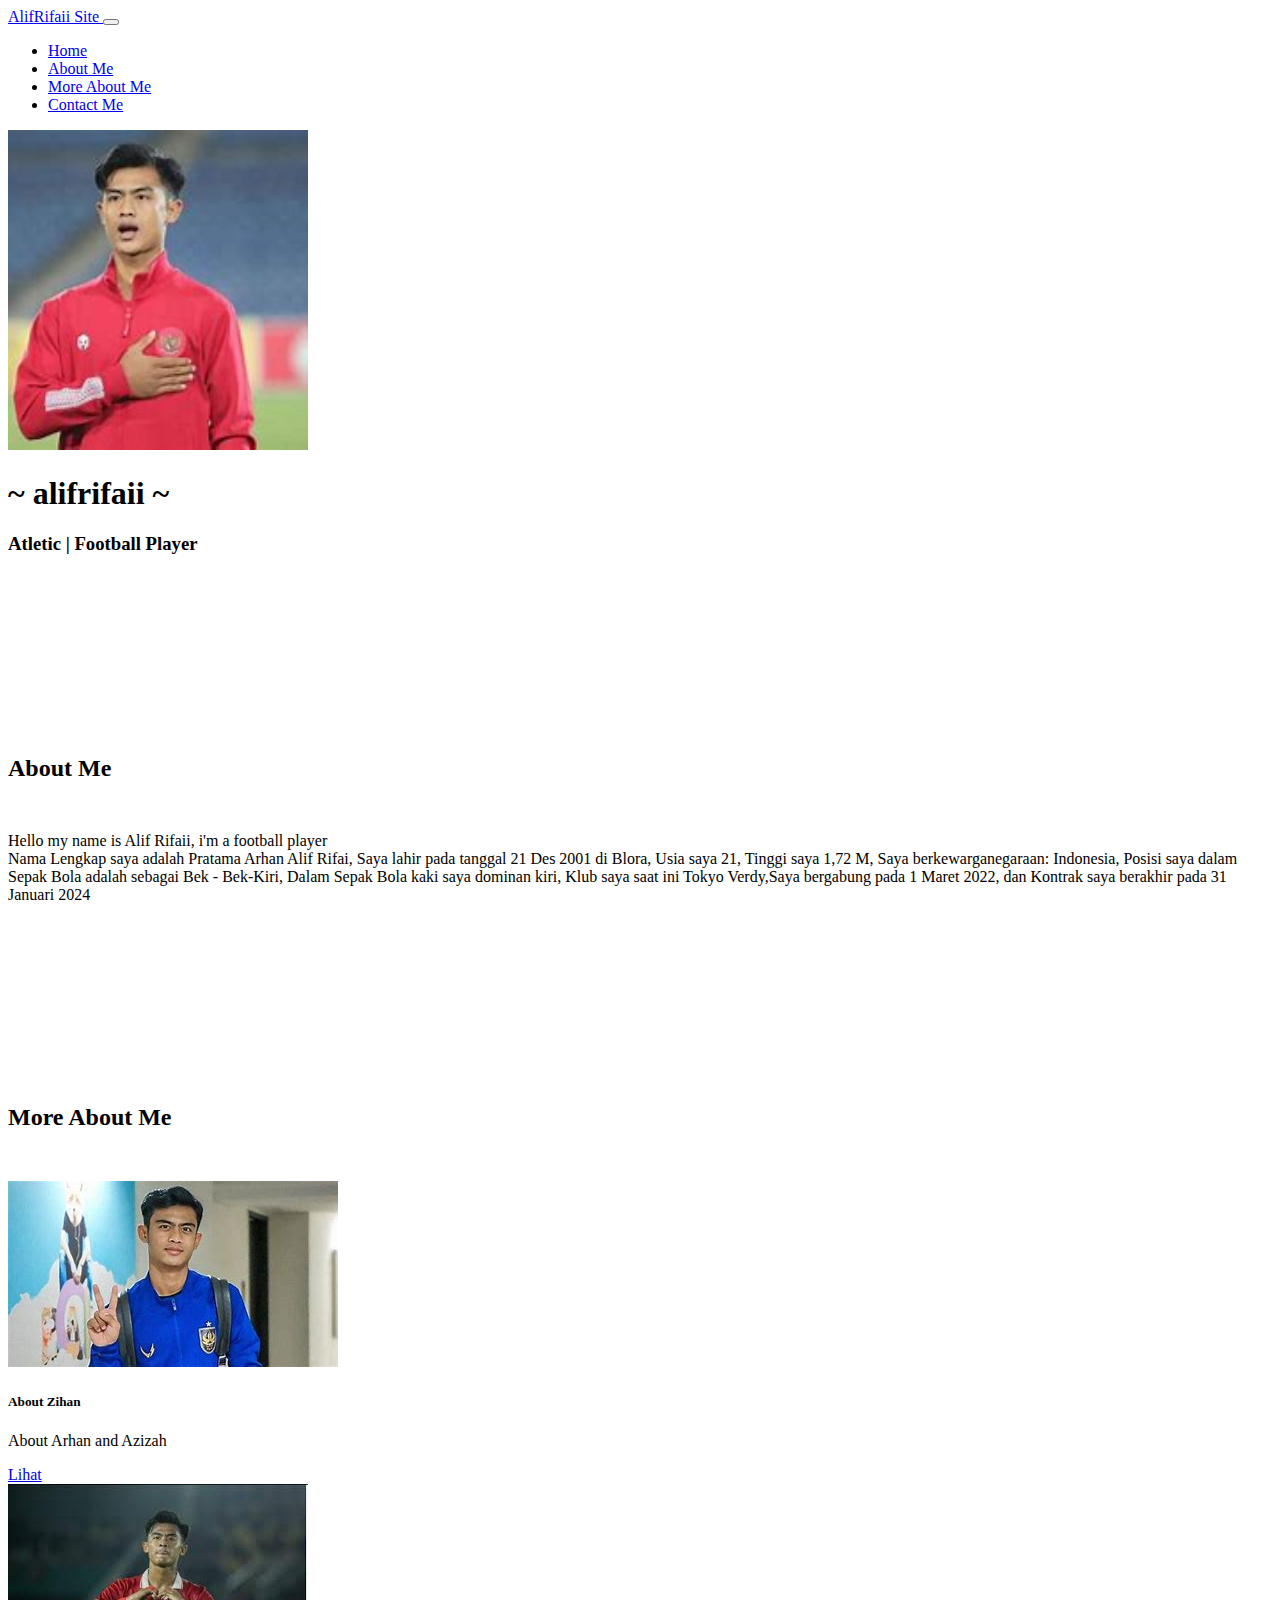
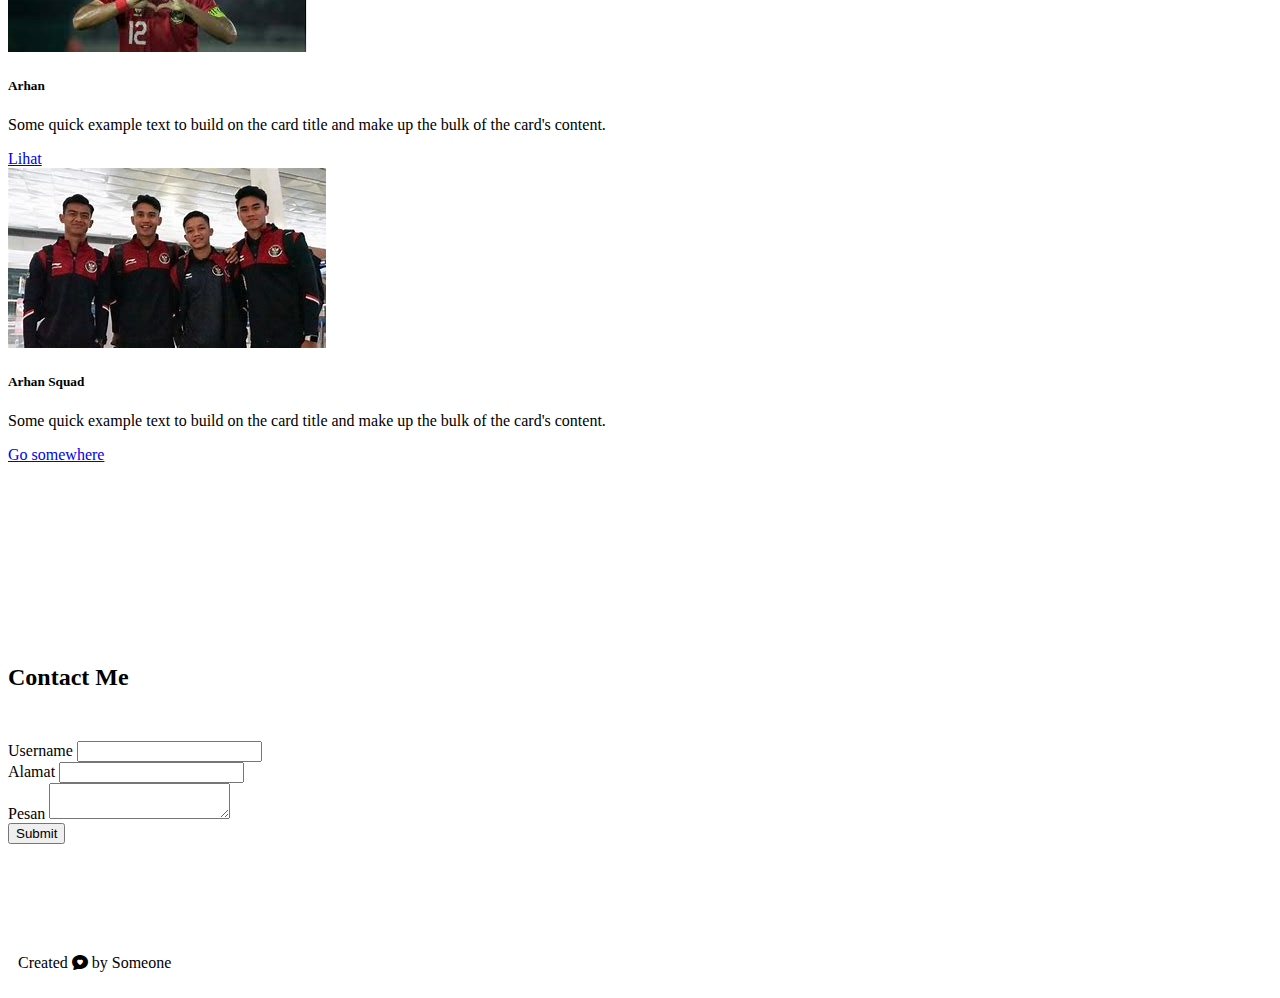
<file: Bootstrap/Index.html>
<!DOCTYPE html>
    <body lang="en">

<head>
    <meta charset="UTF-8">
    <meta name="viewport" content="width=device-width, initial-scale=1.0">
        <title> My Website </title>
        <link rel="shortcut icon" href="lion2.jpg" type="image/x-icon">

<!-- link bootstrap -->
    <link href="https://cdn.jsdelivr.net/npm/bootstrap@5.3.2/dist/css/bootstrap.min.css" rel="stylesheet"
        integrity="sha384-T3c6CoIi6uLrA9TneNEoa7RxnatzjcDSCmG1MXxSR1GAsXEV/Dwwykc2MPK8M2HN" crossorigin="anonymous">
    <link rel="stylesheet" href="https://cdn.jsdelivr.net/npm/bootstrap-icons@1.11.1/font/bootstrap-icons.css">
<!-- end link bootstrap -->
</head>

<body>
<!-- navbar -->
    <nav class="navbar navbar-expand-lg bg-body-tertiary">
        <div class="container">
            <a class="navbar-brand" href="#"> AlifRifaii Site </a>
                <button class="navbar-toggler" type="button" data-bs-toggle="collapse"      data-bs-target="#navbarNav"
                aria-controls="navbarNav" aria-expanded="false" aria-label="Toggle navigation">
                    <span class="navbar-toggler-icon"> </span>
                </button>
        
            <div class="collapse navbar-collapse" id="navbarNav">
                <ul class="navbar-nav ms-auto">
                    <li class="nav-item ms-3">
                        <a class="nav-link active" aria-current="page" href="#"> Home </a>
                    </li>
                    <li class="nav-item ms-3">
                        <a class="nav-link" href="#about"> About Me </a>
                    </li>
                    <li class="nav-item ms-3">
                        <a class="nav-link" href="#Projects"> More About Me </a>
                    </li>
                    <li class="nav-item ms-3">
                        <a class="nav-link" href="#contact"> Contact Me </a>
                    </li>
                </ul>
            </div>
        </div>
    </nav>
<!-- end of navbar -->

<!-- about -->
    <div class="container">
        <section class="text-center">
            <img src="arhan5.jpg" alt="" class="img-thumbnail rounded-circle" style="width: 300px;">
                <h1 class="display-1"> ~ alifrifaii ~ </h1>
                <h3 class="display-6"> Atletic | Football Player </h3>
                <h2 style="margin-top: 200px; margin-bottom: 50px;" id=about> About Me </h2>
        
        <div class="row justify-content-center">
            <div class="col-md-4 mb-5">
                Hello my name is Alif Rifaii, i'm a football player
            </div>
            
            <div class="col-md-4">
                    Nama Lengkap saya adalah Pratama Arhan Alif Rifai, Saya lahir pada tanggal 21 Des 2001 di Blora,
                    Usia saya 21, Tinggi saya 1,72 M, Saya berkewarganegaraan: Indonesia, Posisi saya dalam Sepak Bola
                    adalah sebagai Bek - Bek-Kiri, Dalam Sepak Bola kaki saya dominan kiri, Klub saya saat ini Tokyo
                    Verdy,Saya bergabung pada 1 Maret 2022, dan Kontrak saya berakhir pada 31 Januari 2024
            </div>
        </div>
        </section>
    </div>
<!-- end of about -->

<!-- my project -->
<div class="container">
    <section id="Projects">
        <div class="row text-center">
            <div class="col">
                <h2 style="margin-top: 200px; margin-bottom:50px;"> More About Me </h2>
            </div>
        </div>
        
        <div class="row text-center">
            <div class="col-md-4 mb-5">
                <div class="card">
                    <img src="arhan.jpg" class="card-img-top" alt="...">
                <div class="card-body">
                    <h5 class="card-title"> About Zihan </h5>
                    <p class="card-text"> About Arhan and Azizah </p>
                        <a href="#" class="btn btn-primary"> Lihat </a>
                </div>
                </div>
            </div>
                    
            <div class="col-md-4 mb-5">
                <div class="card">
                    <img src="arhan3.jpeg" class="card-img-top" alt="...">
                <div class="card-body">
                    <h5 class="card-title"> Arhan </h5>
                    <p class="card-text">Some quick example text to build on the card title and make up the bulk of
                            the card's content.</p>
                        <a href="#" class="btn btn-primary"> Lihat </a>
                </div>
                </div>
            </div>

                <div class="col-md-4 mb-5">
                    <div class="card">
                        <img src="arhan2.jpg" class="card-img-top" alt="...">
                    <div class="card-body">
                        <h5 class="card-title"> Arhan Squad </h5>
                        <p class="card-text">Some quick example text to build on the card title and make up the bulk of
                            the card's content.</p>
                            <a href="#" class="btn btn-primary">Go somewhere</a>
                    </div>
                    </div>
                </div>
        </div>
    </section>
</div>
<!-- end of my project -->

<!-- contact me -->
    <div class="container">
        <section id="contact">
            <div class="row">
                <div class="col text-center">
                    <h2 style="margin-top: 200px; margin-bottom: 50px;"> Contact Me </h2>
                </div>
            </div>
        
        <div class="row justify-content-center">
            <div class="col-md-8">
                <form action="https://formspree.io/f/xeqbdeja"
                method="POST">
                    <div class="mb-3">
                        <label for="exampleInputEmail1" class="form-label"> Username </label>
                        <input type="text" class="form-control" id="exampleInputEmail1" name="name" aria-describedby="emailHelp">
                    </div>
                    
                    <div class="mb-3">
                        <label for="exampleInputPassword1" class="form-label"> Alamat </label>
                        <input type="text" class="form-control" id="exampleInputPassword1" name="address">
                    </div>
                    
                    <div class="mb-3">
                        <label for="exampleInputPassword1" class="form-label"> Pesan </label>
                        <textarea type="text" class="form-control" id="Pesan" name="message"> </textarea>
                    </div>
                    
                    <button type="submit" class="btn btn-primary">Submit</button>
                </form>
            </div>
        </div>
        </section>
    </div>
<!-- end of contact me -->

<!-- footer -->
    <div class="container-fluid">
        <div class="row justify-content-center text-center fw-bold bg-body-tertiary" style="margin-top: 100px;">
            <div class="col">
                <p style="padding: 10px;"> Created <i class="bi bi-chat-heart-fill text-danger"> </i> by Someone </p>
            </div>
        </div>
    </div>
<!-- end of footer -->

<!-- link bootstrap2  -->
    <script src="https://cdn.jsdelivr.net/npm/bootstrap@5.3.2/dist/js/bootstrap.bundle.min.js"
    integrity="sha384-C6RzsynM9kWDrMNeT87bh95OGNyZPhcTNXj1NW7RuBCsyN/o0jlpcV8Qyq46cDfL"
    crossorigin="anonymous">
    </script>
<!-- end of link bootstrap2 -->
</body>
</body>

</html>
</file>
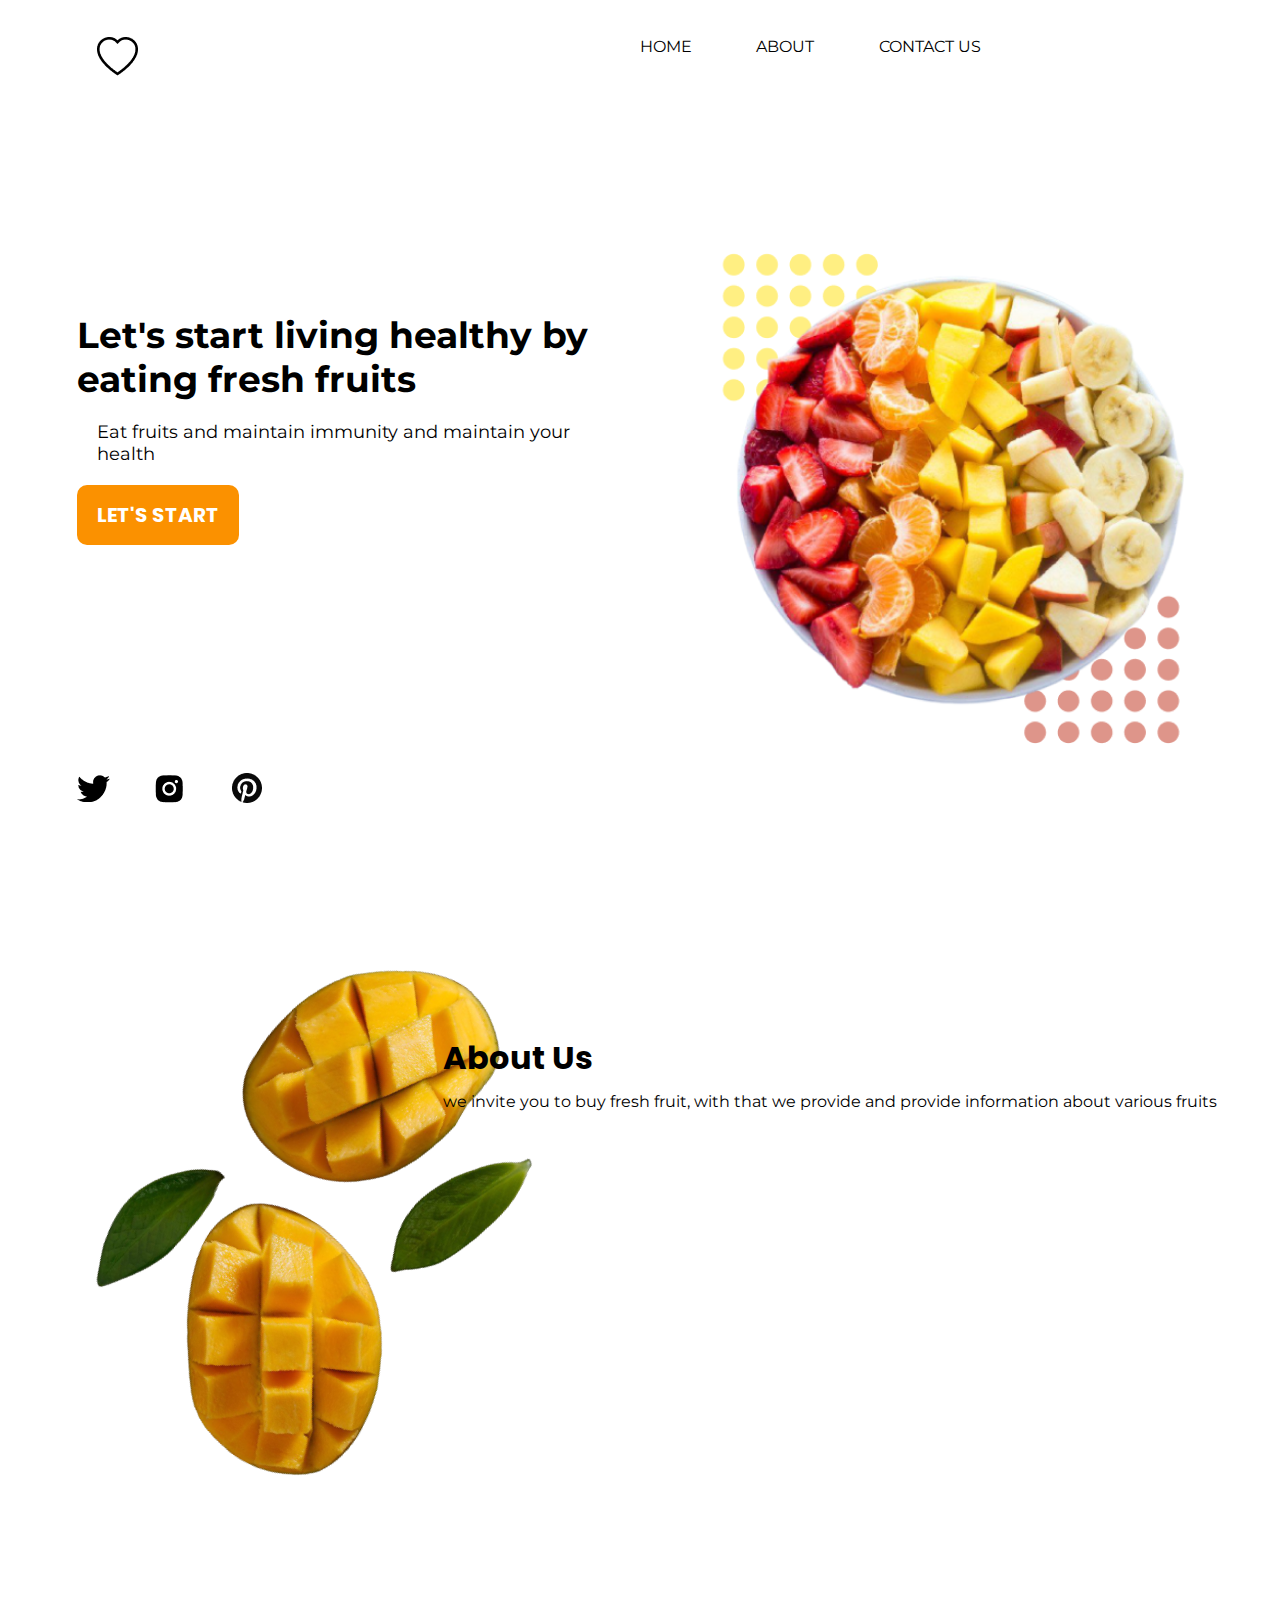
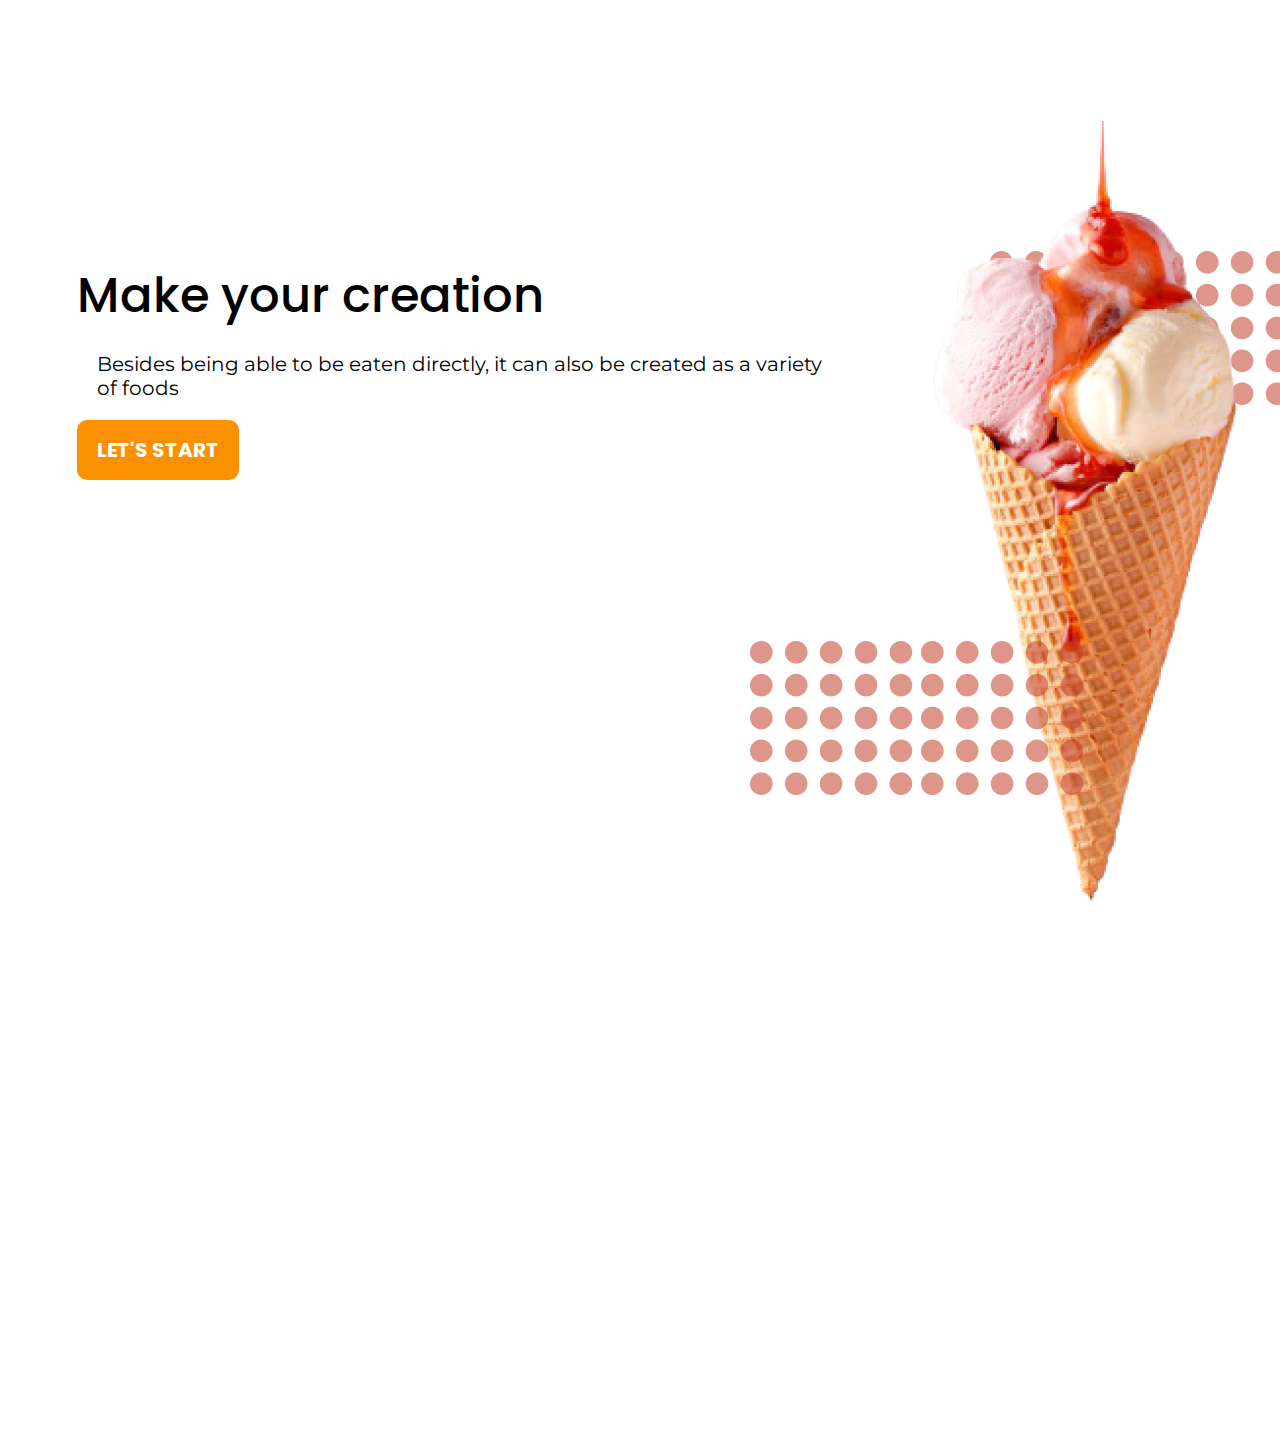
<file: Slicing Figma/Index.html>
<!DOCTYPE html>
    <html lang="en">
<head>
    <meta charset="UTF-8">
        <meta name="viewport" content="width=device-width, initial-scale=1.0">
            <title> FIGMA </title>
        <link rel="stylesheet" href="FigmaStyle.CSS">
</head>

<body>
    <div class="navbar">
        <div class="logo">
            <img src="bi_heart.png">
        </div>
    
    <div class="menu">
        <ul>
            <li> <a href="."> HOME </a> </li>
            <li> <a href="."> ABOUT </a> </li>
            <li> <a href="."> CONTACT US </a> </li>
        </ul>
    </div>
    
    </div>
</body>

<body>
    <div class="navbar">
    </div>
        
    <div class="main">
        <div class="tulisan">
            <h1> Let's start living healthy by eating fresh fruits </h1>
                <p> Eat fruits and maintain immunity and maintain your health </p>
                    <button> LET'S START </button>
                <br>
                    <img src="Group 37.png" alt="">
        </div>
            
        <div class="gambar">
            <img src="fruits.png" alt="">
        </div>
    </div>

    <div class="mangga">
        <img src="12_Foods_That_Pack_More_Carbs_Than_a_Slice_of_Bread-removebg-preview 1.png">
        
    <div class="tulisan2">
        <h1> About Us </h1>
            <p> we invite you to buy fresh fruit, with that we provide and provide information about various fruits </p>
    </div>
    </div>
</body>

<body>
    <div class="ice">
        <div class="tulisan3">
            <h1> Make your creation </h1>
                <p> Besides being able to be eaten directly, it can also be created as a variety of foods </p>
                <button> LET'S START </button>
        </div>
        
        <div class="gambar2">
            <div class="polkaatas"> <img src="Group 39.png" alt=""> </div>
            <div class="eskrim"> <img src="Group 38.png" alt=""> </div>
            <div class="polkabawah"> <img src="Group 40.png" alt=""> </div>
        </div>
    </div>
</body>
</file>
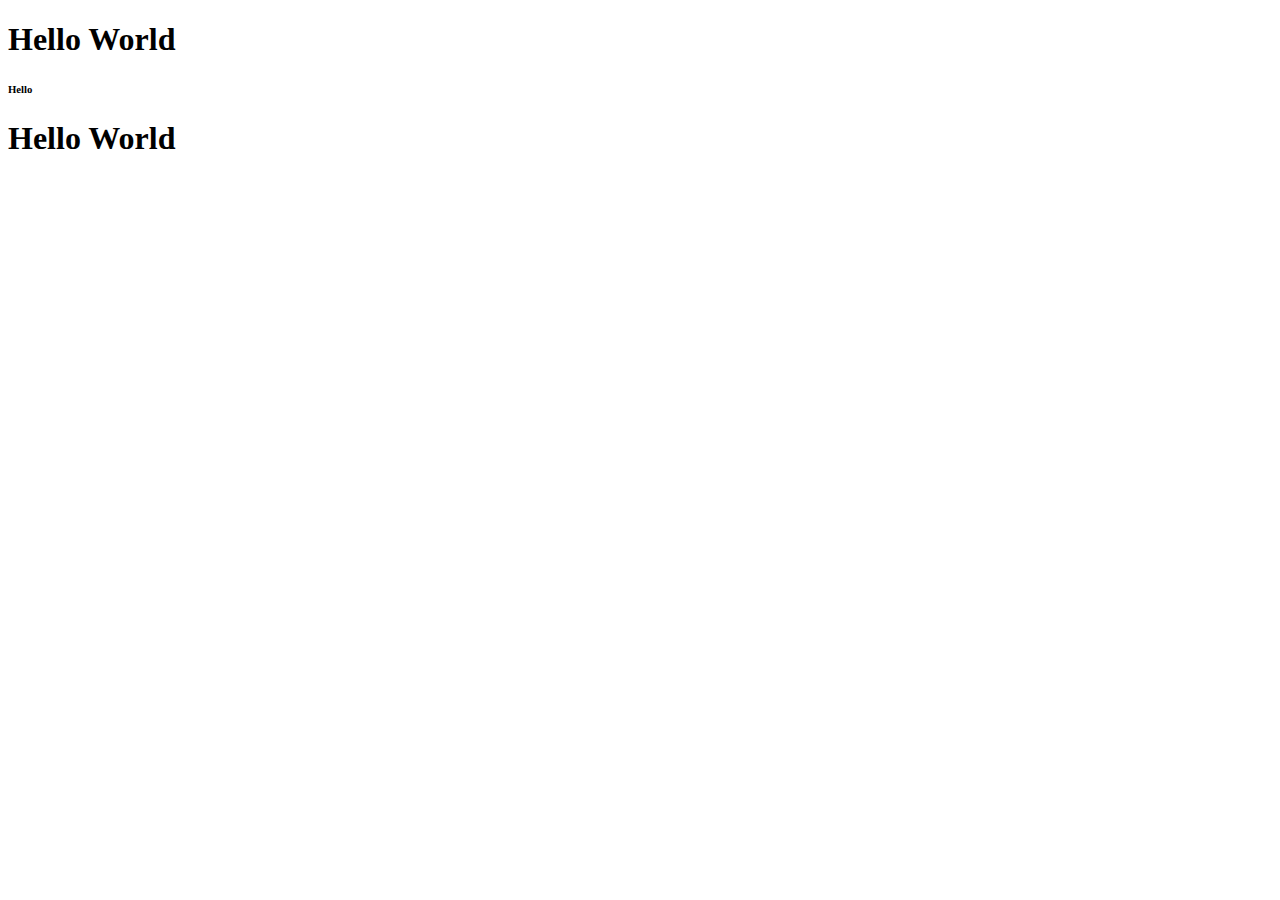
<file: IDN.HTML>
<!DOCTYPE html>
<html lang="en">
    <head>
        <meta charset="utf-8">
        <meta name="viewport" content="width">
        <title> Document </title>
    </head>
<body>
    <H1> Hello World </H1>
    <H6> Hello </H6>
</body>
<H1 style="color:black">
    Hello World
</H1>
<body></body>
</html>
</file>
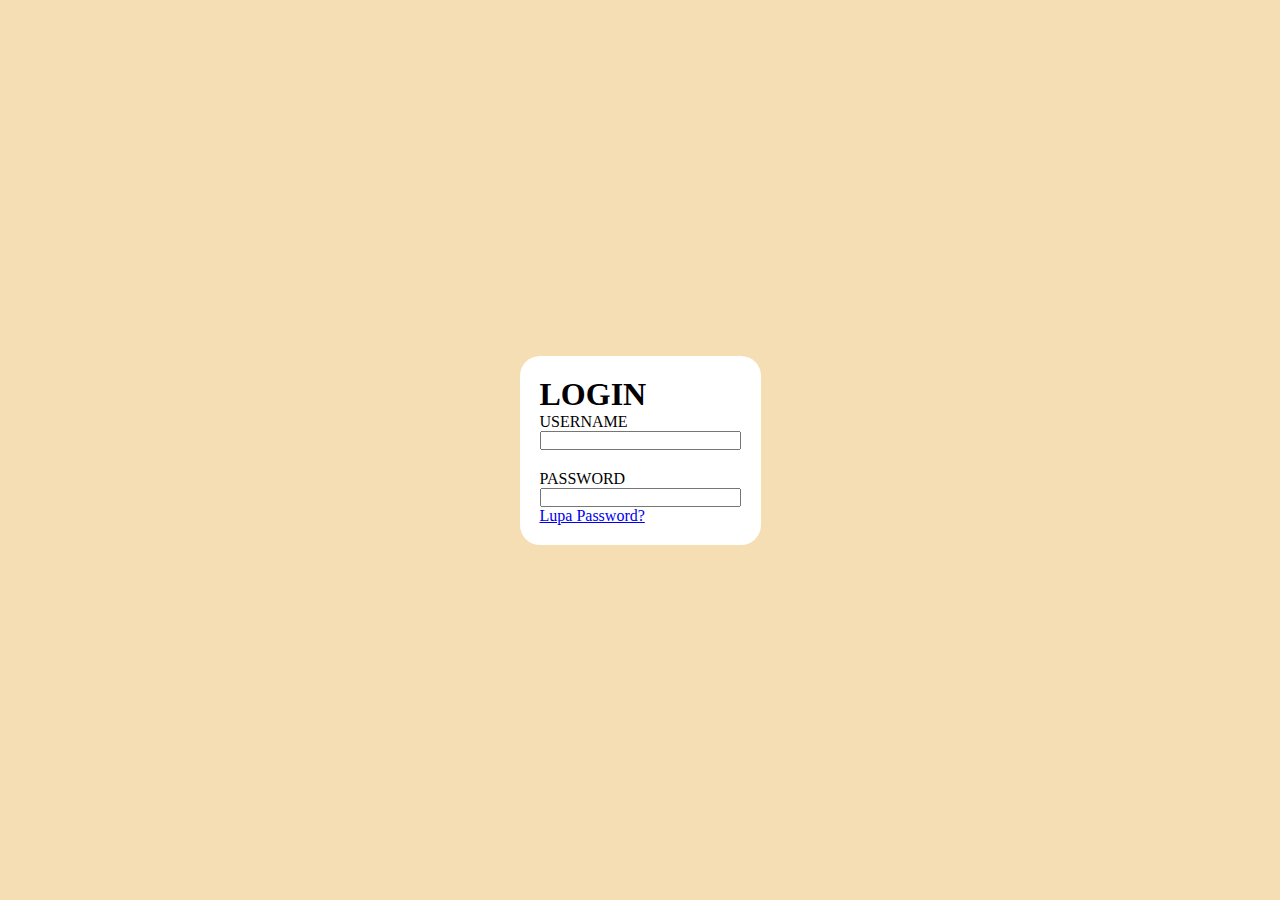
<file: Index2.HTML>
<!DOCTYPE html>
    <html lang="en">
      <link rel="stylesheet" href="Index2Style.CSS">
      <head>
        <title> IDN Day 1 </title>
    </head>
    
    <body>
        <div class="container">
            <div class="kotak">
                <H1 class="Login"> LOGIN </H1>

                <form action="">
                    <div class="User">
                        <label for="Name"> USERNAME </label>
                            <input type="Text" id="Name">
                    </div>

                    <div class="pass">
                        <label for="Pass"> PASSWORD </label>
                            <Input type="Password" id="Pass" name="Pass">
                    </div>
                </form>
                    <a href="Lupa Password"> Lupa Password? </a>
            </div>
        </div>
    </body>
    </html>
</file>
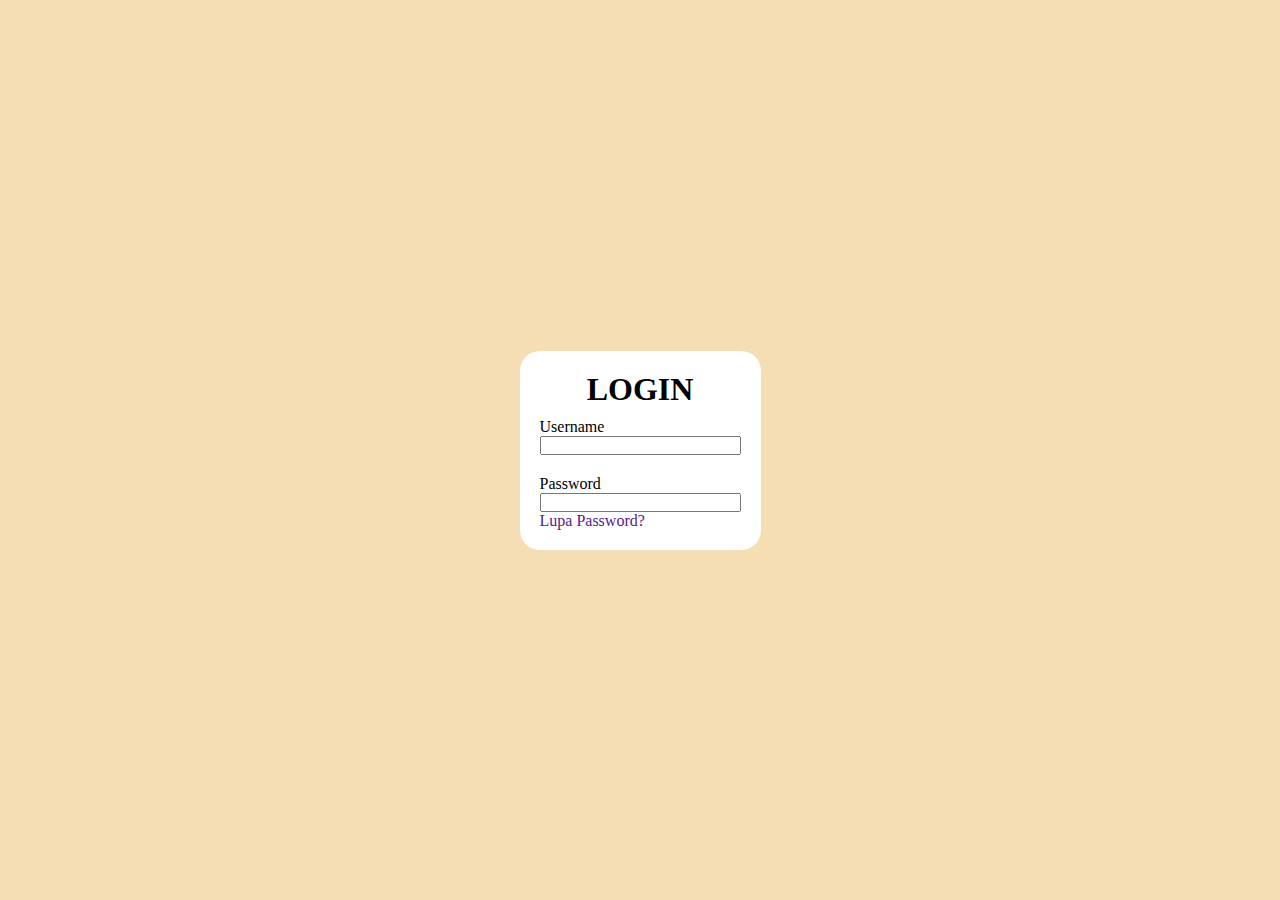
<file: NauraSays.HTML>
<!DOCTYPE html>
    <html lang="en">
    <head>
        <meta charset="UTF-8">
        <meta name="viewport" content="width=device-width, initial-scale=1.0">
        <title> Naura </title>
        <link rel="stylesheet" href="NauraSaysStyle.CSS">
    </head>
    <body>
        <div class="container">
            <div class="kotak">
                <h1 class="login">LOGIN</h1>

                <form action="">
                    <div class="user">
                    <label for="name">Username</label>
                    <input type="text" id="name">
                    </div>
                    <div class="pass">
                        <label for="pass">Password</label>
                        <input type="Pasword" id="pass" name="pass">
                    </div>
                </form>

                <a class="lupa-password" href="">Lupa Password?</a>

            </div>
        </div>
    </body>
    </html>
</file>
<file: Slicing Figma/FigmaStyle.CSS>
@import url('https://fonts.googleapis.com/css2?family=Montserrat:ital,wght@0,100;0,200;0,300;0,400;0,500;0,600;0,700;0,800;0,900;1,100;1,200;1,300;1,400;1,500;1,600;1,700;1,800;1,900&family=Poppins:ital,wght@0,100;0,200;0,300;0,400;0,500;0,600;0,700;0,800;0,900;1,100;1,200;1,300;1,400;1,500;1,600;1,700;1,800;1,900&display=swap');

@import url('https://fonts.googleapis.com/css2?family=Montserrat:ital,wght@0,100;0,200;0,300;0,400;0,500;0,600;0,700;0,800;0,900;1,100;1,200;1,300;1,400;1,500;1,600;1,700;1,800;1,900&display=swap');

*{
    margin: 0;
    padding: 0;
}

.navbar {
    display: grid;
    grid-template-columns: 1fr 1fr;
    margin: 37px;
}

.navbar .logo {
    display: flex;
    align-items: center;
    margin-left: 60px;
}

.navbar .menu ul li {
    display: inline;
    margin-right: 10%;
    font-family: "montserrat", sans-serif;
}

.navbar .menu ul li a {
    color: black;
    text-decoration: none;
}

.main {
    display: grid;
    grid-template-columns: 1fr 1fr;
    margin: 37px;
}

.main {
    margin-top: 8rem;
}

.main .tulisan {
    font-family: 'poppins', sans-serif;
    font-size: 48px;
    font-weight: 500;
}

.main .tulisan {
    font-family: 'montserrat', sans-serif;
    font-size: 18px;
    font-weight: 400;
    margin-top: 8px;
}

.main .tulisan {
    margin-left: 40px;
    margin-top: 70px;
}

.main .tulisan p {
    margin: 20px;
}

.main .tulisan button {
    background-color: #FB9100;
    color: #FFFFFF;
    padding: 15px 20px;
    font-family: 'poppins', sans-serif;
    font-size: 20px;
    font-weight: 700;
    border: none;
    border-radius: 10px;
}

.main .tulisan img {
    margin-top: 40%;
}

.main .gambar {
    margin-left: 10%;
}

.mangga {
    display: grid;
    grid-template-columns: 1fr 1fr;
}

.mangga .tulisan2 h1{
    font-family: 'poppins', sans-serif;
    margin-top: 30%;
    margin-left: -35%;
}

.mangga .tulisan2 p{
    font-family: 'montserrat', sans-serif;
    margin-top: 10px;
    margin-left: -35%;
}

.ice {
    display: grid;
    grid-template-columns: 1fr 1fr;
    margin: 37px;
}

.ice {
    margin-bottom: 8rem;
}

.ice .tulisan3 {
    margin-left: 40px;
    margin-top: 70px;
}

.ice .tulisan3 h1 {
    font-family: 'poppins', sans-serif;
    font-size: 48px;
    font-weight: 500;
    margin-top: 30%;
    margin-right: -35%;
}

.ice .tulisan3 p {
    font-family: 'montserrat', sans-serif;
    font-size: 20px;
    font-weight: 400;
    margin-top: 8px;
    margin: 20px;
    margin-right: -35%;
}

.ice .tulisan3 button {
    background-color: #FB9100;
    color: #FFFFFF;
    padding: 15px 20px;
    font-family: 'poppins', sans-serif;
    font-size: 20px;
    font-weight: 700;
    border: none;
    border-radius: 10px;
}

.ice .gambar2 .polkaatas {
    width: 10%;
    height: 800px;
    position: absolute;
    padding-left: 350px;
    padding-top: 230px;
}
.ice .gambar2 .eskrim {
    width: 60%;
    height: 800px;
    position: absolute;
    padding-left: 260px;
    padding-top: 100px;
}
.ice .gambar2 .polkabawah {
    width: 60%;
    height: 800px;
    position: absolute;
    padding-left: 110px;
    padding-top: 620px;
}
</file>
<file: Index2Style.CSS>
*{
    margin: 0;
    padding: 0;
}

.container {
    display: flex;
    justify-content: center;
    align-items: center;
    height: 100vh;
    background-color: wheat;
}

.kotak {
    padding: 20px;
    background-color: white;
    border-radius: 20px;
}

.kotak .User label {
    display: block;
}

.kotak input {
    padding-left: 20px;
    display: block;
}

.login {
    text-align: center;
    margin-bottom: 10px;
}

.kotak .pass label {
    margin-top: 20px;
    display: block;
}

.Lupa-Password {
    text-decoration: none;
}
</file>
<file: NauraSaysStyle.CSS>
*{
    margin: 0;
    padding: 0;
}

.container{
    display: flex;
    justify-content: center;
    align-items: center;
    height: 100vh;
    background-color: wheat;
}

.kotak {
    padding: 20px;
    background-color: white;
    border-radius: 20px;
}

.kotak .user label {
    display: block;
}

.kotak input{
    padding-left: 20px;
    display: block;
}

.login {
    text-align: center;
    margin-bottom: 10px;
}

.kotak .pass label{
    margin-top: 20px;
    display: block;
}

.lupa-password {
    text-decoration: none;
}
</file>
